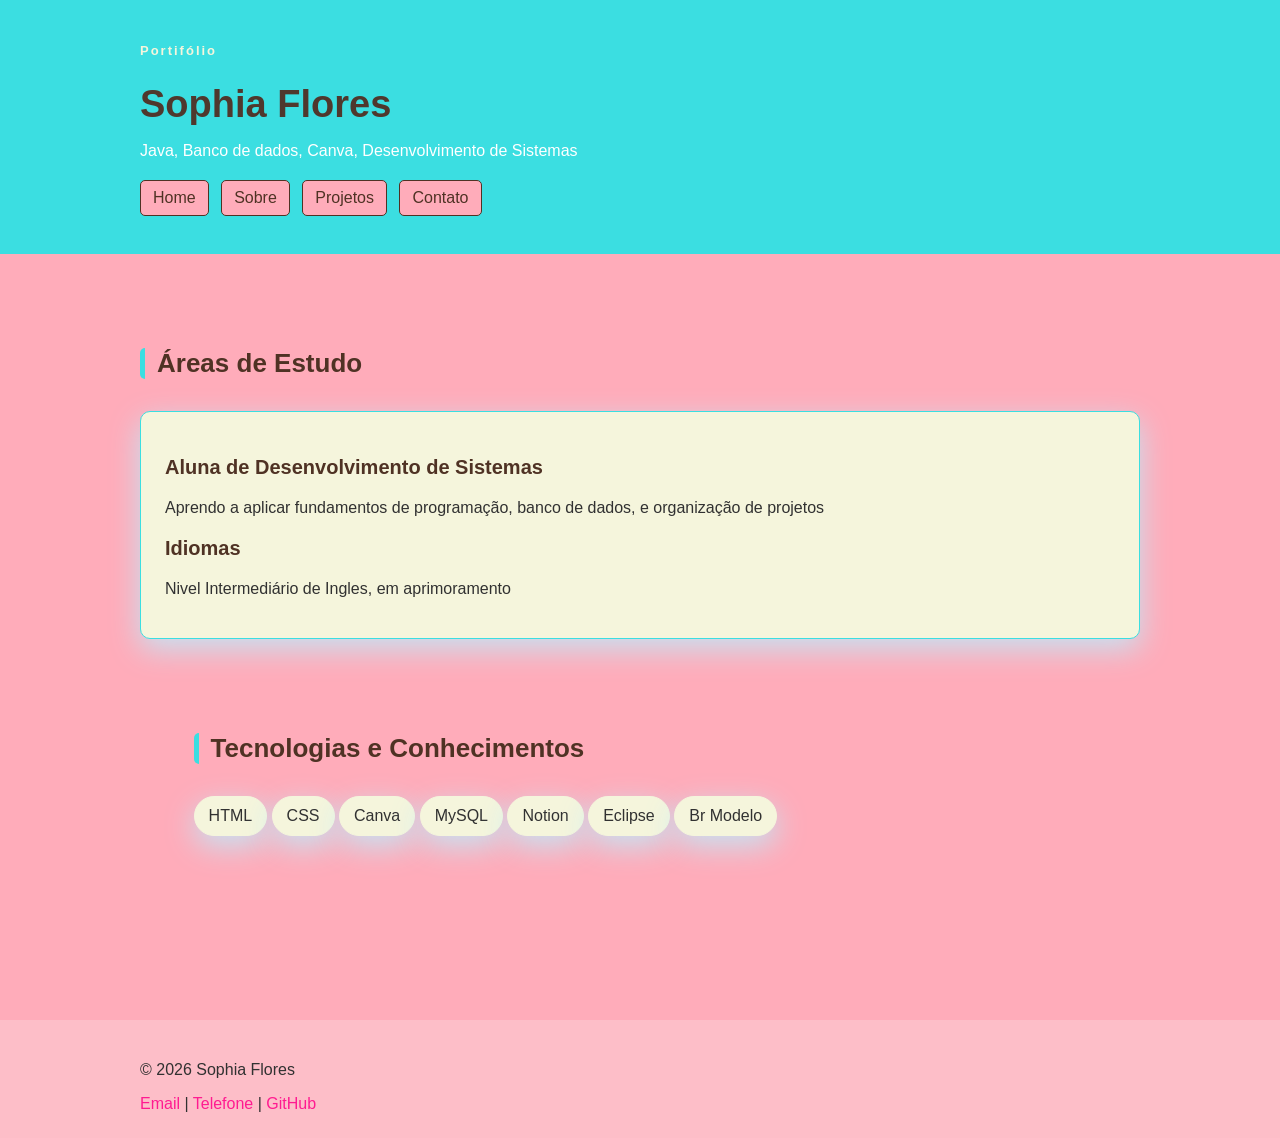
<file: index.html>
<!DOCTYPE html>
<html lang="en">
<head>
    <meta charset="UTF-8">
    <meta name="viewport" content="width=device-width, initial-scale=1.0">
    <title> Sophia Flores | Portifólio </title>
    <link rel="stylesheet" href="./style/style.css">
</head>
<body>
    <header class="cabecalho">
        <div class="container">
            <p class="etiqueta">Portifólio</p>

            <h1> Sophia Flores </h1>

            <p class="subtitulo">

                Java, Banco de dados, Canva, Desenvolvimento de Sistemas
            </p>

            
            <nav class="menu-principal">
                <ul class="menu-principal">
              <li>
                <a class="menu-link"href="index.html">Home </a>
              </li>

               <li>
                <a class="menu-link"href="sobre.html">Sobre </a>
              </li>

               <li>
                <a class="menu-link"href= "projetos.html" > Projetos </a>
              </li>

               <li>
                <a class="menu-link"href="./pages/contato.html"> Contato </a>
              </li>
              </ul>

            </nav>
        </div>
    </header>

    <main>
       <section class="secao">
        <div class="container">
            <h2 class="titulo-secao"> Áreas de Estudo </h2>


            <div class="grade-cards">
                <article class="card">
                    <h3>  Aluna de Desenvolvimento de Sistemas </h3>
                    <p> Aprendo a aplicar fundamentos de programação, banco de dados,
                         e organização de projetos</p>
                    
                    <h3> Idiomas </h3>
                    <p> Nivel Intermediário de Ingles,  em aprimoramento</p>
               
            



                </article>
                   
                </article>

            </div>
        </div>
<section class="secao secao-tecnologia">
    <div class="container">
        <h2 class="titulo-secao"> Tecnologias e Conhecimentos </h2>
        <ul class="lista-tecnologia">
                    <li> HTML </li>
                    <li> CSS </li>
                    <li> Canva </li>
                    <li> MySQL</li>
                    <li> Notion </li>
                    <li> Eclipse </li>
                    <li> Br Modelo</li>


                </ul>
    </div>
</section>
       
         
       </section>
    </main>

    <footer class="rodape">
        <div class="container">
            <p>&copy; 2026 Sophia Flores</p>

            <address>

                <a href="mailto:sophiafx2009@gmail.com"> Email </a>
                <span> | </span>
                <a href="tel:+5515981348782"> Telefone </a>
                <span> | </span>
                <a href="https://github.com/sophiafx2009-stack/sophiafx2009-stack.github.io" target="blank"> GitHub</a>
            </address>








        </div>
    </footer>
    
</body>
</html>
</file>
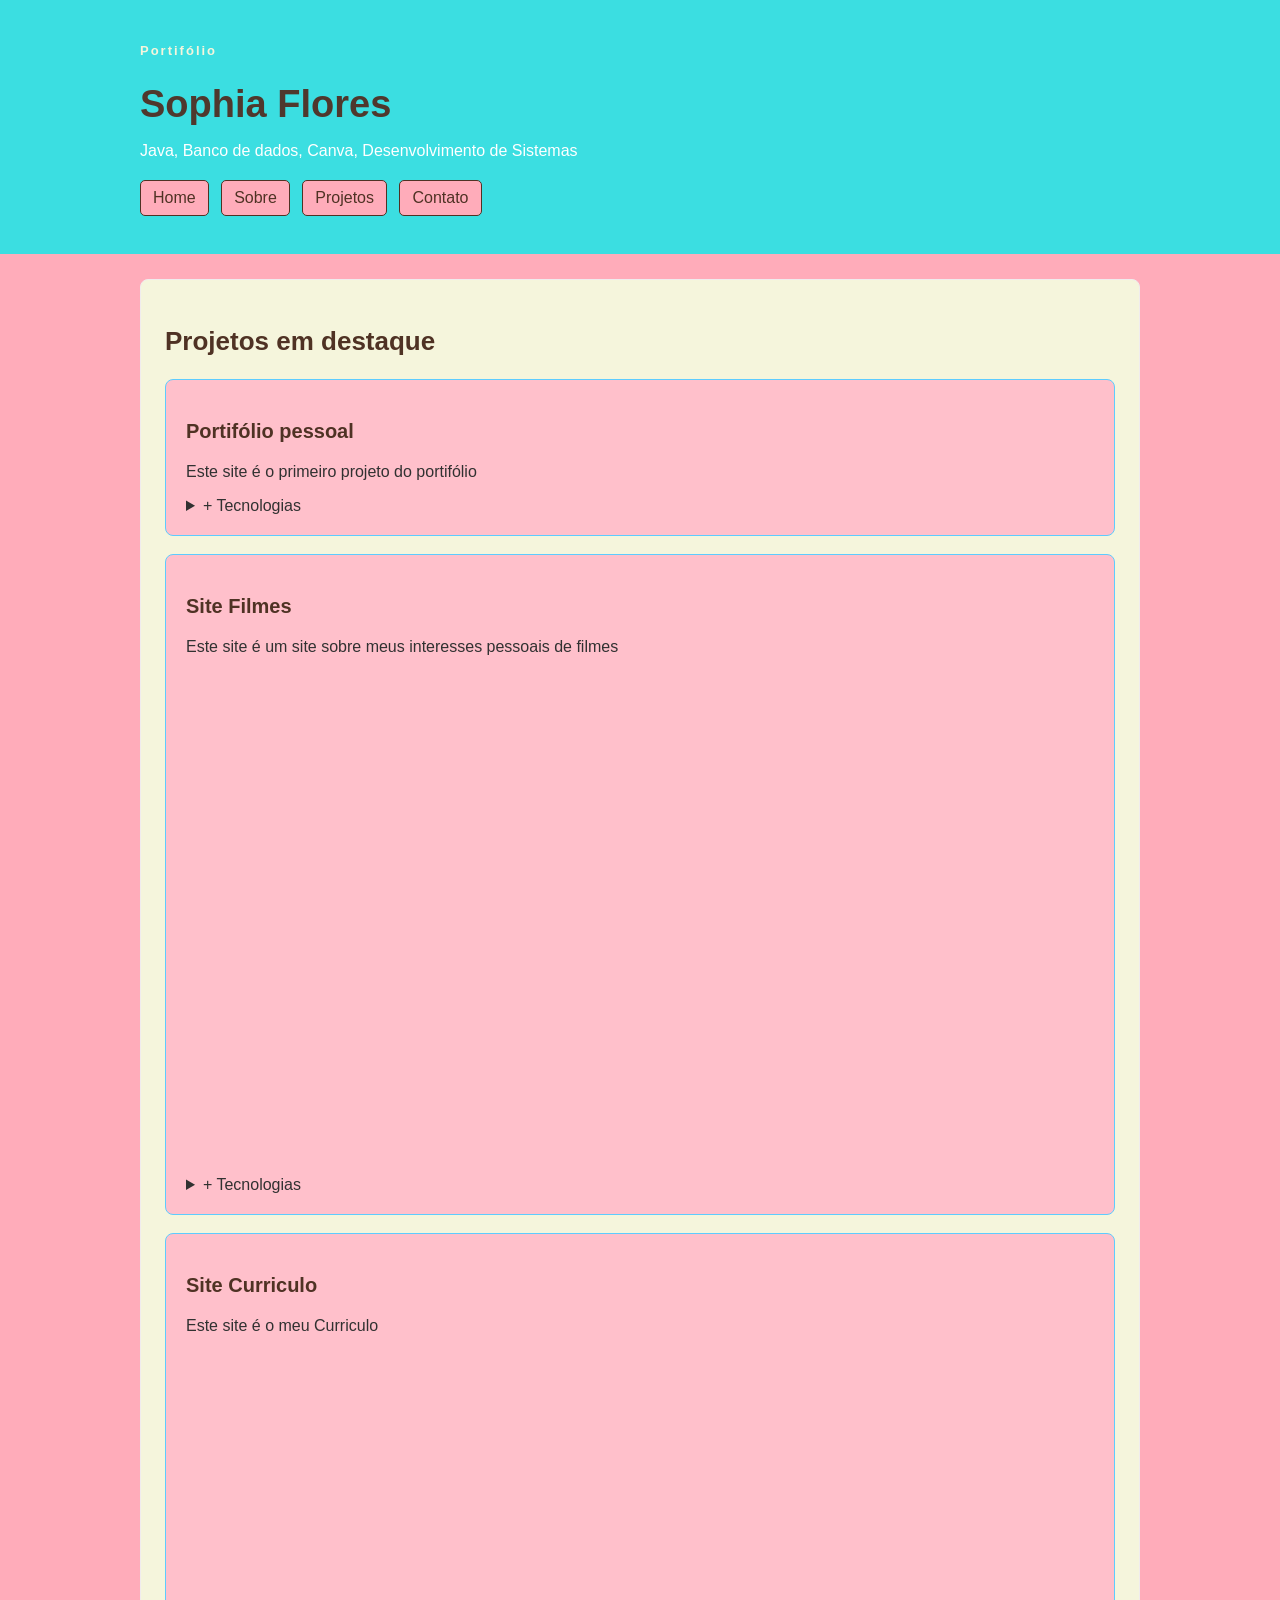
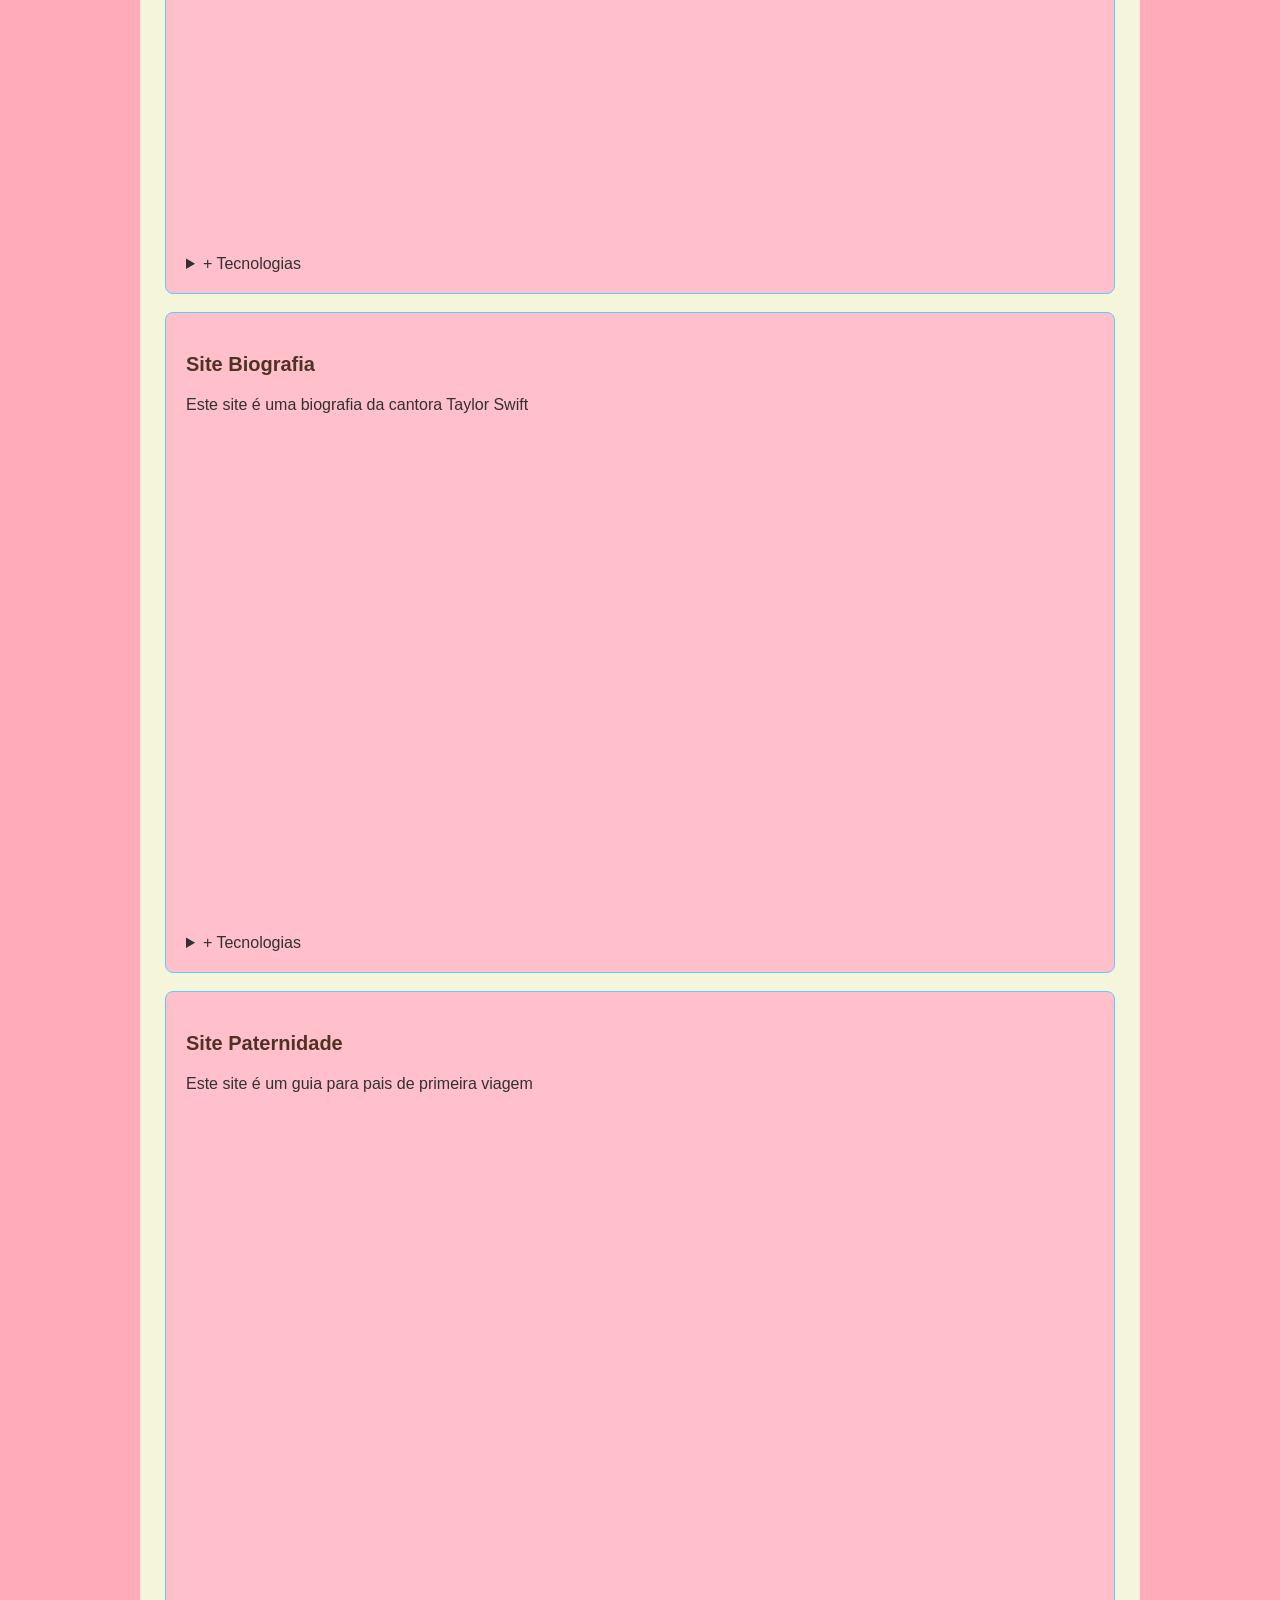
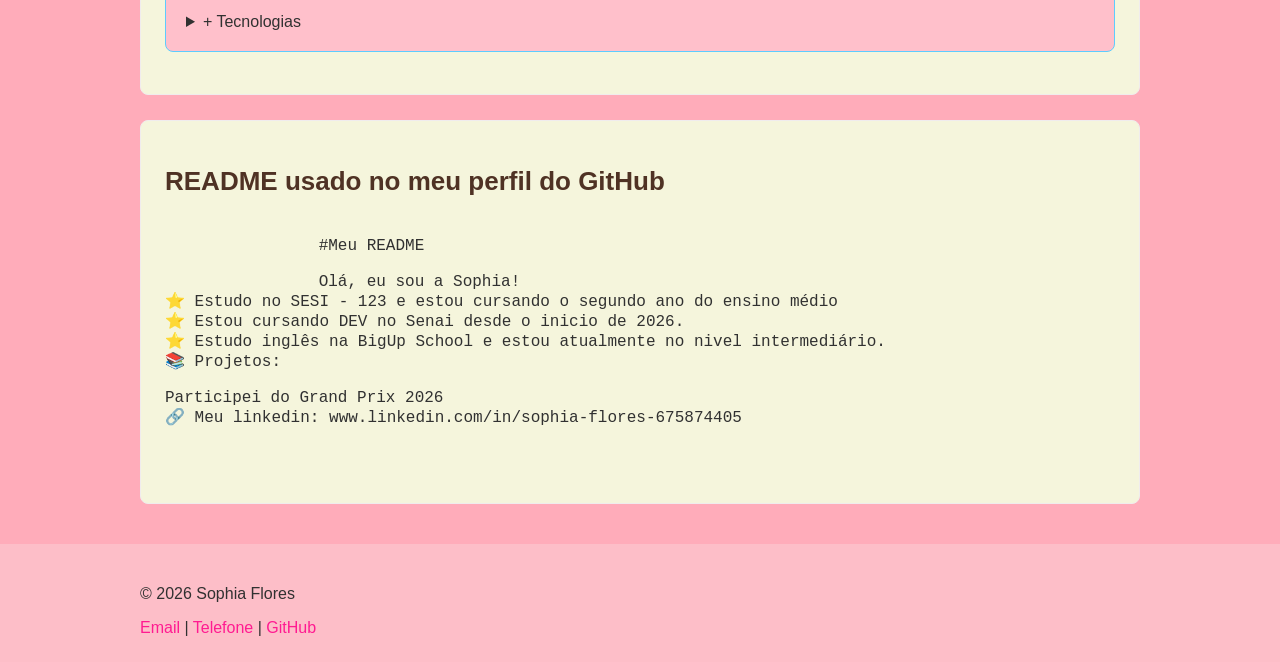
<file: projetos.html>
<!DOCTYPE html>
<html lang="en">
<head>
    <meta charset="UTF-8">
    <meta name="viewport" content="width=device-width, initial-scale=1.0">
    <title>Projetos | Sophia Flores</title>
    <link rel="stylesheet" href="./style/style.css">
    <link rel="stylesheet" href="style-projetos.css">
</head>
<body>
    <header class="cabecalho">
        <div class="container">
            <p class="etiqueta">Portifólio</p>

            <h1> Sophia Flores </h1>

            <p class="subtitulo">

                Java, Banco de dados, Canva, Desenvolvimento de Sistemas
            </p>

            
            <nav class="menu-principal">
                <ul class="menu-principal">
              <li>
                <a class="menu-link"href="index.html">Home </a>
              </li>

               <li>
                <a class="menu-link"href="./pages/sobre.html>">Sobre </a>
              </li>

               <li>
                <a class="menu-link"href= "./pages/projetos.html" > Projetos </a>
              </li>

               <li>
                <a class="menu-link"href="./pages/contato.html"> Contato </a>
              </li>
              </ul>

            </nav>
        </div>
    </header>

<main class="container">
    <section class="secao">

        <h2>Projetos em destaque</h2>
        <article class="projeto-card">
            <h3>Portifólio pessoal</h3>
            <p>
                Este site é o primeiro projeto do portifólio 
            </p>

            <details>
                <summary> + Tecnologias </summary>
                <ul>
                    <li>HTML básico</li>
                    <li>Html semântico</li>
                    <li>CSS externo</li>
                    
                </ul>
            </details>
        </article>




        <article class="projeto-card">
            <h3>Site Filmes</h3>
            <p>
                Este site é um site sobre meus interesses pessoais de filmes
            </p>

            <iframe src="file:///C:/Users/DEV-1D/Documents/HTML/Meus%20Filmes%20Favoritos%20_%20Inicio_files%20-%20Copia/Pages/Meus%20Filmes%20Favoritos%20_%20Inicio.html" width="100%" height="500px" title="Site filmes" frameborder="0"></iframe>
          
            <details>
                <summary> + Tecnologias </summary>
                <ul>
                    <li>HTML básico</li>
                    <li>Estilização em HTML</li>
                    <li>Listas em HTML</li>
                    
                </ul>



            </details>
        </article>


        
        <article class="projeto-card">
            <h3>Site Curriculo</h3>
            <p>
                Este site é o meu Curriculo
            </p>

            <iframe src="file:///C:/Users/DEV-1D/Documents/HTML/Atividade04/index.html" width="100%" height="500px" title="Site Curriculo" frameborder="0"></iframe>
          
            <details>
                <summary> + Tecnologias </summary>
                <ul>
                    <li>HTML básico</li>
                    <li>Estilização em CSS</li>
                    <li>Listas em HTML</li>
                    
                </ul>



            </details>
        </article>



        <article class="projeto-card">
            <h3>Site Biografia</h3>
            <p>
                Este site é uma biografia da cantora Taylor Swift
            </p>

            <iframe src="file:///C:/Users/DEV-1D/Documents/HTML/Atividade05/index.html" width="100%" height="500px" title="Site Biografico" frameborder="0"></iframe>
          
            <details>
                <summary> + Tecnologias </summary>
                <ul>
                    <li>HTML básico</li>
                    <li>Estilização em CSS</li>
                    <li>Listas em HTML</li>
                    
                </ul>



            </details>
        </article>



         <article class="projeto-card">
            <h3>Site Paternidade</h3>
            <p>
                Este site é um guia para pais de primeira viagem
            </p>

            <iframe src="file:///C:/Users/DEV-1D/Documents/HTML/atividade06/index.html" width="100%" height="500px" title="Site Paternidade" frameborder="0"></iframe>
          
            <details>
                <summary> + Tecnologias </summary>
                <ul>
                    <li>HTML básico</li>
                    <li>Estilização em CSS</li>
                    <li>Listas em HTML</li>
                    
                </ul>



            </details>
        </article>
    </section>
    <section class="secao">
        <h2> README usado no meu perfil do GitHub</h2>

        <pre>
            <code>
                #Meu README

                Olá, eu sou a Sophia!
⭐ Estudo no SESI - 123 e estou cursando o segundo ano do ensino médio
⭐ Estou cursando DEV no Senai desde o inicio de 2026.
⭐ Estudo inglês na BigUp School e estou atualmente no nivel intermediário.
📚 Projetos:

Participei do Grand Prix 2026
🔗 Meu linkedin: www.linkedin.com/in/sophia-flores-675874405
            </code>
        </pre>

    </section>


</main>












     <footer class="rodape">
        <div class="container">
            <p>&copy; 2026 Sophia Flores</p>

            <address>

                <a href="mailto:sophiafx2009@gmail.com"> Email </a>
                <span> | </span>
                <a href="tel:+5515981348782"> Telefone </a>
                <span> | </span>
                <a href="https://github.com/sophiafx2009-stack/sophiafx2009-stack.github.io" target="blank"> GitHub</a>
            </address>








        </div>
    </footer>
</body>
</html>
</file>
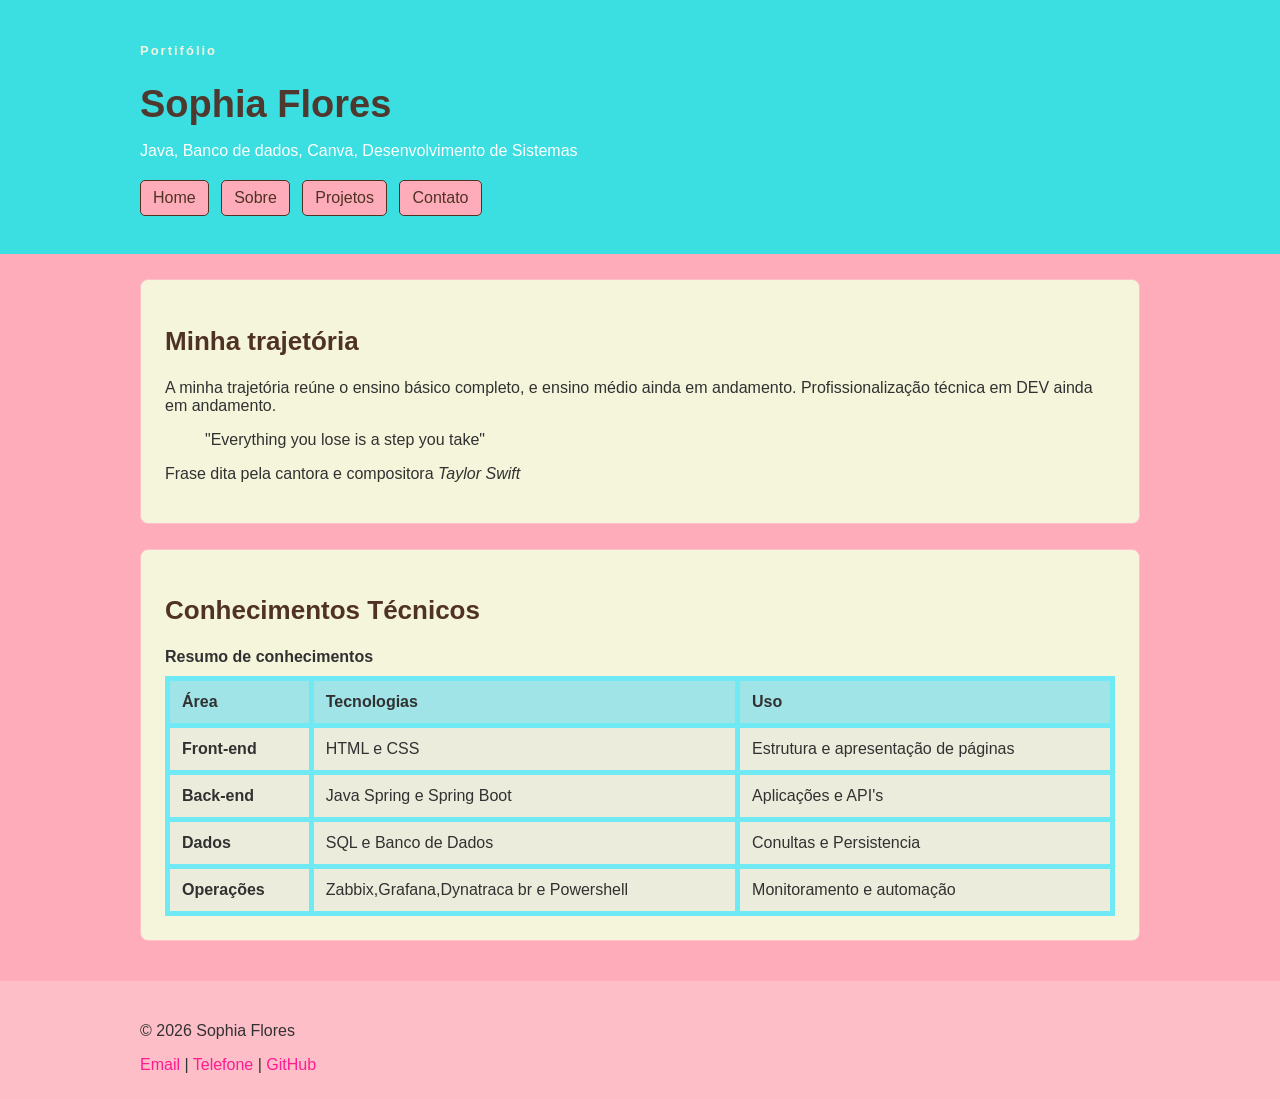
<file: sobre.html>
<!DOCTYPE html>
<html lang="en">
<head>
    <meta charset="UTF-8">
    <meta name="viewport" content="width=device-width, initial-scale=1.0">
    <link rel="stylesheet" href="./style/style.css">
    <link rel="stylesheet" href="./style-sobre.css">
    <title>Document</title>
</head>
<body>

    <header class="cabecalho">
        <div class="container">
            <p class="etiqueta">Portifólio</p>

            <h1> Sophia Flores </h1>

            <p class="subtitulo">

                Java, Banco de dados, Canva, Desenvolvimento de Sistemas
            </p>

            
            <nav class="menu-principal">
                <ul class="menu-principal">
              <li>
                <a class="menu-link"href="index.html">Home </a>
              </li>

               <li>
                <a class="menu-link"href="./pages/sobre.html>">Sobre </a>
              </li>

               <li>
                <a class="menu-link"href= "./pages/projetos.html" > Projetos </a>
              </li>

               <li>
                <a class="menu-link"href="./pages/contato.html"> Contato </a>
              </li>
              </ul>

            </nav>
        </div>
    </header>

    <main class="container">
        <section class="secao">
            <h2>Minha trajetória</h2>

            <p>
                A minha trajetória reúne o ensino básico completo, e ensino médio ainda em andamento. Profissionalização técnica em DEV ainda em andamento.
            </p>

            <blockquote class="citacao">
                 
                "Everything you lose is a step you take"

            </blockquote>

            <p>
                Frase dita pela cantora e compositora <cite>Taylor Swift</cite>
            </p>

        </section>

        <section class="secao">
            <h2> Conhecimentos Técnicos</h2>
            <table class="tabela-conhecimentos">

                <caption> Resumo de conhecimentos </caption>
                <thead> 
                    <tr>
                        <th scope="col"> Área </th>
                        <th scope="col"> Tecnologias </th>
                        <th scope="col"> Uso </th>

                    </tr>
                </thead>

              
                    <tr>
                        <th scope="row"> Front-end</th>
                        <td>HTML e CSS</td>
                        <td>Estrutura e apresentação de páginas</td>
                     
                    </tr>
              

                
                    <tr>
                        <th scope="row">Back-end</th>
                        <td>Java Spring e Spring Boot</td>
                        <td>Aplicações e API's</td>

                        </tr>
                

                <tr>
                        <th scope="row"> Dados</th>
                        <td>SQL e Banco de Dados</td>
                        <td>Conultas e Persistencia</td>

                </tr>
                
                    <tr>
                        <th scope="row"> Operações</th>
                        <td>Zabbix,Grafana,Dynatraca br
                            e Powershell</td>
                        <td>Monitoramento e automação</td>
                    
                    </tr>
               

            </table>

        </section>


    </main>

    

     <footer class="rodape">
        <div class="container">
            <p>&copy; 2026 Sophia Flores</p>

            <address>

                <a href="mailto:sophiafx2009@gmail.com"> Email </a>
                <span> | </span>
                <a href="tel:+5515981348782"> Telefone </a>
                <span> | </span>
                <a href="https://github.com/sophiafx2009-stack/sophiafx2009-stack.github.io" target="blank"> GitHub</a>
            </address>








        </div>
    </footer>
    
</body>
</html>
</file>
<file: style/style.css>
*{
    box-sizing: border-box;
    
}


body{
    margin: 0;

    background-color: rgb(255, 172, 186);
    color: rgb(49, 49, 49);

    font-family: Arial, Helvetica, sans-serif;
    font-size: 16px;


}

h1, h2, h3{
    color: rgb(79, 50, 36);
}

h1{
    font-size: 38px;
    margin-bottom: 10px;
}

h2{
    font-size: 26px;
}

h3{
    font-size: 20px;
}

a{
    color: rgb(255, 27, 145);
}

code, pre{
    font-family:consolas, "Courier New", monospace;
}

.container{
    width: 90%;
    max-width: 1000px;

    margin: 0 auto;
}

.cabecalho{
    background-color: rgb(59, 222, 225);
    color: rgb(255, 255, 255);

    padding: 30px 0;
}

.cabecalho h1{
    color: rgb(79, 56, 45);
}

.etiqueta{
    margin-bottom: 5px;

    color:beige;

    font-size: 13px;
    font-weight: bold;
    letter-spacing: 2px;
}

.subtitulo{
    max-width: 700px;
}

.menu-principal{
    margin: 20px 0 0;
    padding: 0;

    list-style: none;
}

.menu-principal li{
    display: inline-block;

    margin-right: 8px;
    margin-bottom: 8px;
}

.menu-link{
    display: inline-block;

    padding: 8px 12px;

    background-color: rgb(255, 172, 186);
    color: rgb(79, 50, 36);

    border: 1px solid rgb(79, 50, 36);
    border-radius:5px;

    text-decoration: none;
}

.secao{
   
    padding: 72px;

    


}
    
.titulo-secao{
    margin-bottom: 32px;
    padding-left: 12px;

    border-left: 5px solid rgb(59, 222, 225);
    border-radius: 5px ;
}

.grade-cards{
    display: grid;
    gap: 24px;
}

.card {
    padding: 24px;
    background-color: beige;
    border: 1px solid rgb(59, 222, 225);
    border-radius: 10px;
    box-shadow: 0 10px 30px rgba(186, 238, 255, 0.836);
}

.lista-tecnologia{
    display: inline-block;
    gap: 12px;
    list-style: none;
    padding: 0;
    margin: 0;
}

.lista-tecnologia li{
    padding: 10px 14px;
    background-color: beige;
    display: inline-block;
    border: 1px solid beige;
    border-radius: 999px;
    box-shadow: 0 10px 30px rgba(186, 238, 255, 0.836);
}

.rodape{
    margin-top: 40px;
    padding: 25px;
    background-color: rgb(253, 190, 200);
}

.rodape address{
    font-style: normal;
}

.rodape a{
    text-decoration: none;
}
</file>
<file: style-projetos.css>
.secao{
    margin: 25px 0;
    padding: 24px;

    background-color: beige;

    border: 1px solid rgb(240, 236, 237);

    border-radius: 8px;


}

.projeto-card{
    margin-bottom: 18px;
    padding: 20px;

    background-color: pink;
    border: 1px solid rgb(93, 204, 255);
    border-radius: 8px;
}

.codigo{
    overflow-x: auto;
    padding: 15px;
    background-color: rgba(90, 62, 43, 0.877);
    color: beige;

    border-radius: 6px;

}
</file>
<file: style-sobre.css>
.tabela-conhecimentos{

    width: 100%;
    border: 1px solid rgb(255, 255, 255);

    border-collapse: collapse;
    background-color: rgb(236, 236, 220);
}

.tabela-conhecimentos caption{
    margin-bottom: 10px;
    font-weight: bold;
    text-align: left;
}

.tabela-conhecimentos th,
.tabela-conhecimentos td{
    padding: 12px;
    border: 5px solid rgb(111, 234, 245);
    text-align: left;


}

.tabela-conhecimentos thead{
    background-color: rgb(160, 228, 232);
}

.tabela-conhecimentos tfoot{
    background-color: rgb(160, 228, 232);
}

.secao{
    margin: 25px 0;
    padding: 24px;

    background-color: beige;

    border: 1px solid pink;

    border-radius: 8px;


}
</file>
